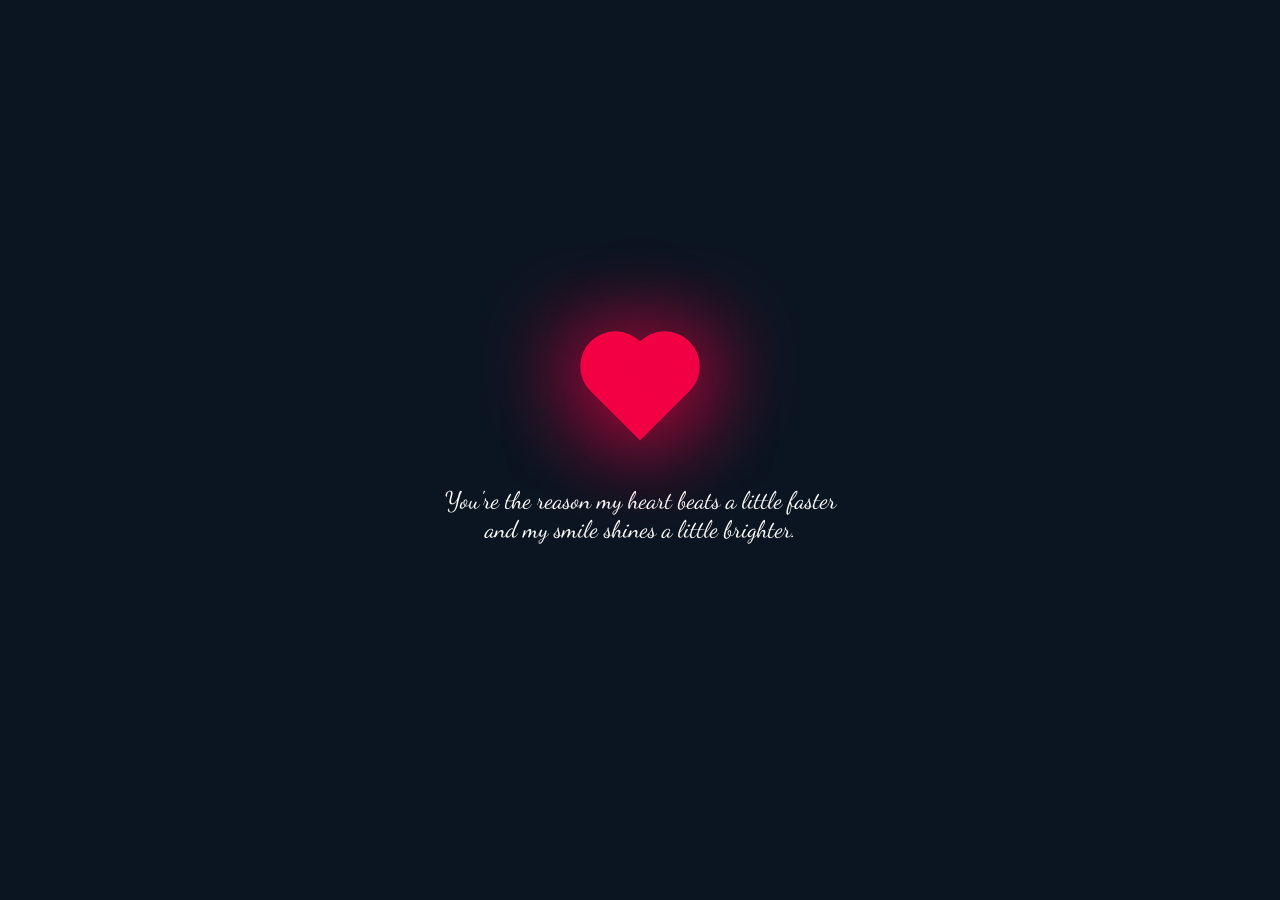
<file: index.html>
<!DOCTYPE html>
<html lang="en">
<head>
  <meta charset="UTF-8">
  <meta name="viewport" content="width=device-width, initial-scale=1.0">
  <link rel="stylesheet" href="style.css">
  <link href="https://fonts.googleapis.com/css2?family=Dancing+Script&display=swap" rel="stylesheet">
  <title>Document</title>
</head>
<body>
  <div class="container">
  <div class="heart"></div>

<div class="text">You're the reason my heart beats a little faster<br>
   and my smile shines a little brighter.</div>
</div>
</body>
</html>
</file>
<file: style.css>
body{
  margin: 0;
  padding: 0;
  min-height: 100vh;
  display: flex;
  align-items: center;
  justify-content: center;
  background: #0b1522;
  
}

.container{
  display: flex;
  flex-direction: column;
  align-items: center;
}

.text{
  padding-top: 40px;
  color: #fff;
  font-size: 1.5rem;
  font-family: 'Dancing Script',cursive;
  margin-top: 20px;
  text-align: center;
  animation: fadeIn 2s ease-in;
}

.heart{
  height: 70px;
  width: 70px;
  background: #f20044;
  position: relative;
  transform: rotate(-45deg);
  box-shadow: -10px 10px 90px #f20044;
  animation: heart 0.6s linear infinite;
}

.heart::before{
  content: '';
  position: absolute;
  height: 70px;
  width: 70px;
  background: #f20044;
  top: -50%;
  border-radius: 50px;
  box-shadow: -10px -10px 90px #f20044;
}

.heart::after{
  content: '';
  position: absolute;
  height: 70px;
  width: 70px;
  background: #f20044;
  right: -50%;
  border-radius: 50px;
  box-shadow: 10px 10px 90px #f20044;
}

@keyframes heart{
  0%{transform: rotate(-45deg) scale(1.07);}
  80%{transform: rotate(-45deg) scale(1.0);}
  100%{transform: rotate(-45deg) scale(0.8);}
}
</file>
<file: Heart.css>
body{
  margin: 0;
  padding: 0;
  min-height: 100vh;
  display: flex;
  align-items: center;
  justify-content: center;
  background: #0b1522;
  
}

.container{
  display: flex;
  flex-direction: column;
  align-items: center;
}

.text{
  padding-top: 40px;
  color: #fff;
  font-size: 1.5rem;
  font-family: 'Dancing Script',cursive;
  margin-top: 20px;
  text-align: center;
  animation: fadeIn 2s ease-in;
}

.heart{
  height: 70px;
  width: 70px;
  background: #f20044;
  position: relative;
  transform: rotate(-45deg);
  box-shadow: -10px 10px 90px #f20044;
  animation: heart 0.6s linear infinite;
}

.heart::before{
  content: '';
  position: absolute;
  height: 70px;
  width: 70px;
  background: #f20044;
  top: -50%;
  border-radius: 50px;
  box-shadow: -10px -10px 90px #f20044;
}

.heart::after{
  content: '';
  position: absolute;
  height: 70px;
  width: 70px;
  background: #f20044;
  right: -50%;
  border-radius: 50px;
  box-shadow: 10px 10px 90px #f20044;
}

@keyframes heart{
  0%{transform: rotate(-45deg) scale(1.07);}
  80%{transform: rotate(-45deg) scale(1.0);}
  100%{transform: rotate(-45deg) scale(0.8);}
}
</file>
